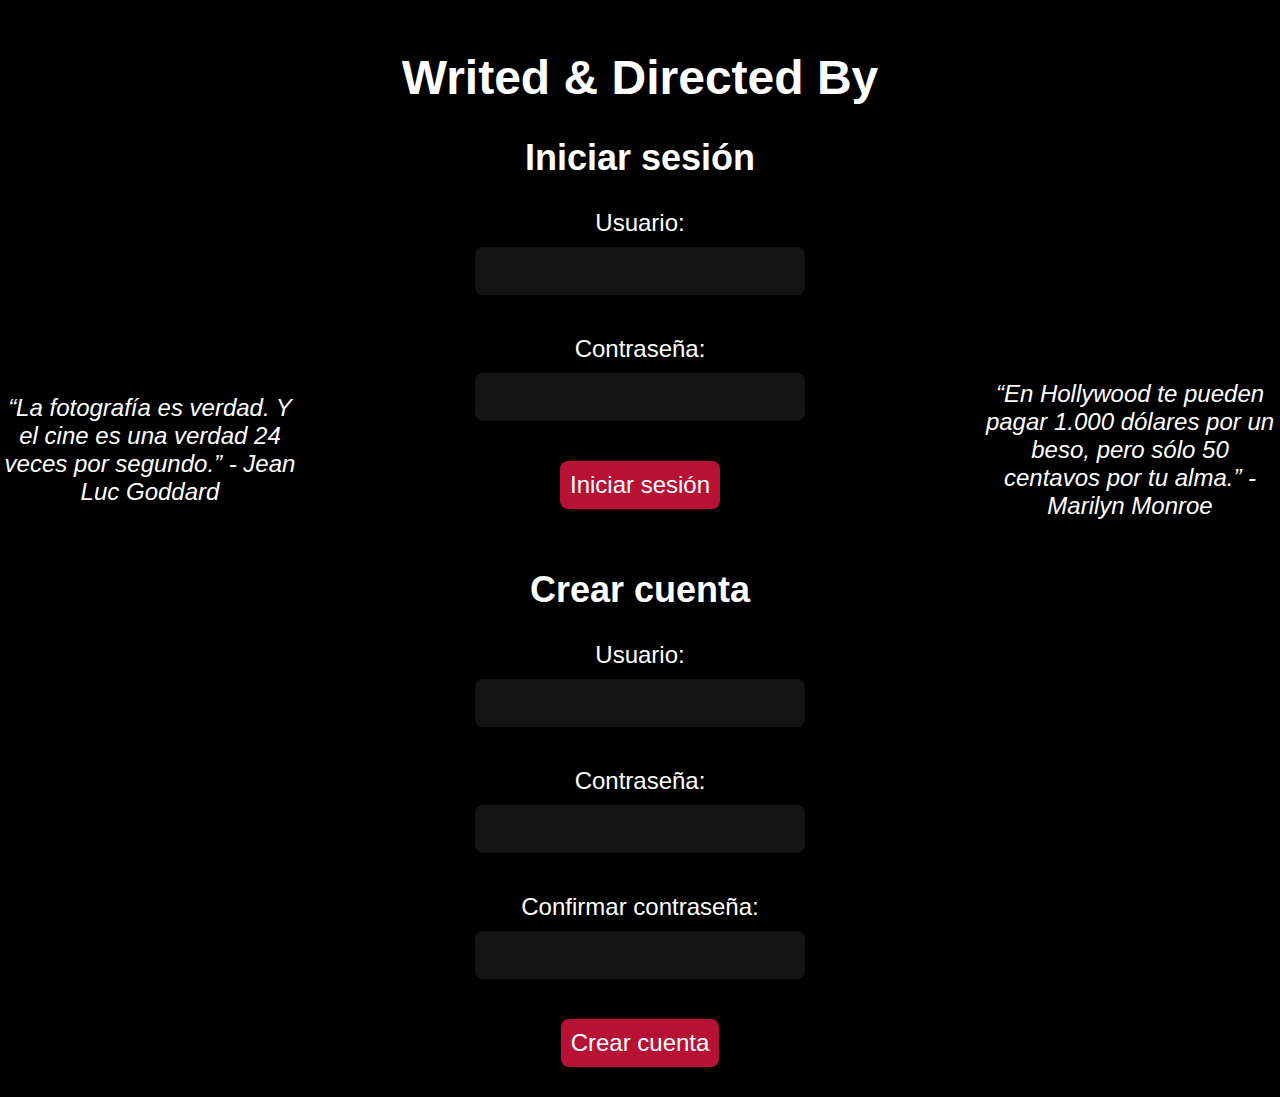
<file: Recursos/index.html>
<!DOCTYPE html>
<html>
<head>
	<meta http-equiv="Content-Type" content="text/html; charset=utf-8"/>
	<title>Iniciar sesión o crear cuenta</title>
	<style>
		body {
			background-color: black;
			color: white;
			font-family: 'Roboto', sans-serif;
			text-align: center;
			margin: 0;
			padding: 0;
		}
		h1 {
			font-size: 48px;
			margin-top: 50px;
		}
		h2 {
			font-size: 36px;
			margin-top: 30px;
		}
		label {
			display: block;
			font-size: 24px;
			margin-top: 20px;
		}
		input[type="text"], input[type="password"] {
			border: none;
			border-radius: 8px;
			padding: 10px;
			font-size: 24px;
			background-color: #141414;
			color: white;
			margin-top: 10px;
			margin-bottom: 20px;
		}
		input[type="submit"] {
			border: none;
			border-radius: 8px;
			padding: 10px;
			font-size: 24px;
			background-color: #B71234;
			color: white;
			cursor: pointer;
			margin-top: 20px;
			margin-bottom: 30px;
		}
		.left-quote, .right-quote {
			font-style: italic;
			font-size: 24px;
			position: absolute;
			top: 50%;
			transform: translateY(-50%);
			width: 300px;
			margin: 0;
			padding: 0;
		}
		.left-quote {
			left: 0;
		}
		.right-quote {
			right: 0;
		}
	</style>
</head>
<body>
	<h1>Writed & Directed By</h1>
	<h2>Iniciar sesión</h2>
	<form action="login.php" method="post">
		<label for="usuario">Usuario:</label>
		<input type="text" id="usuario" name="usuario" required>
		<br>
		<label for="contrasena">Contraseña:</label>
		<input type="password" id="contrasena" name="contrasena" required>
		<br>
		<input type="submit" value="Iniciar sesión">
	</form>
	<h2>Crear cuenta</h2>
	<form action="registro.php" method="post">
		<label for="usuario">Usuario:</label>
		<input type="text" id="usuario" name="usuario" required>
		<br>
		<label for="contrasena">Contraseña:</label>
		<input type="password" id="contrasena" name="contrasena" required>
		<br>
		<label for="confirmar_contrasena">Confirmar contraseña:</label>
		<input type="password" id="confirmar_contrasena" name="confirmar_contrasena" required>
		<br>
		<input type="submit" value="Crear cuenta">
	</form>
	<p class="left-quote">&ldquo;La fotografía es verdad. Y el cine es una verdad 24 veces por segundo.&rdquo; - Jean Luc Goddard</p>
	<p class="right-quote">&ldquo;En Hollywood te pueden pagar 1.000 dólares por un beso, pero sólo 50 centavos por tu alma.&rdquo; - Marilyn Monroe</p>
</body
</file>
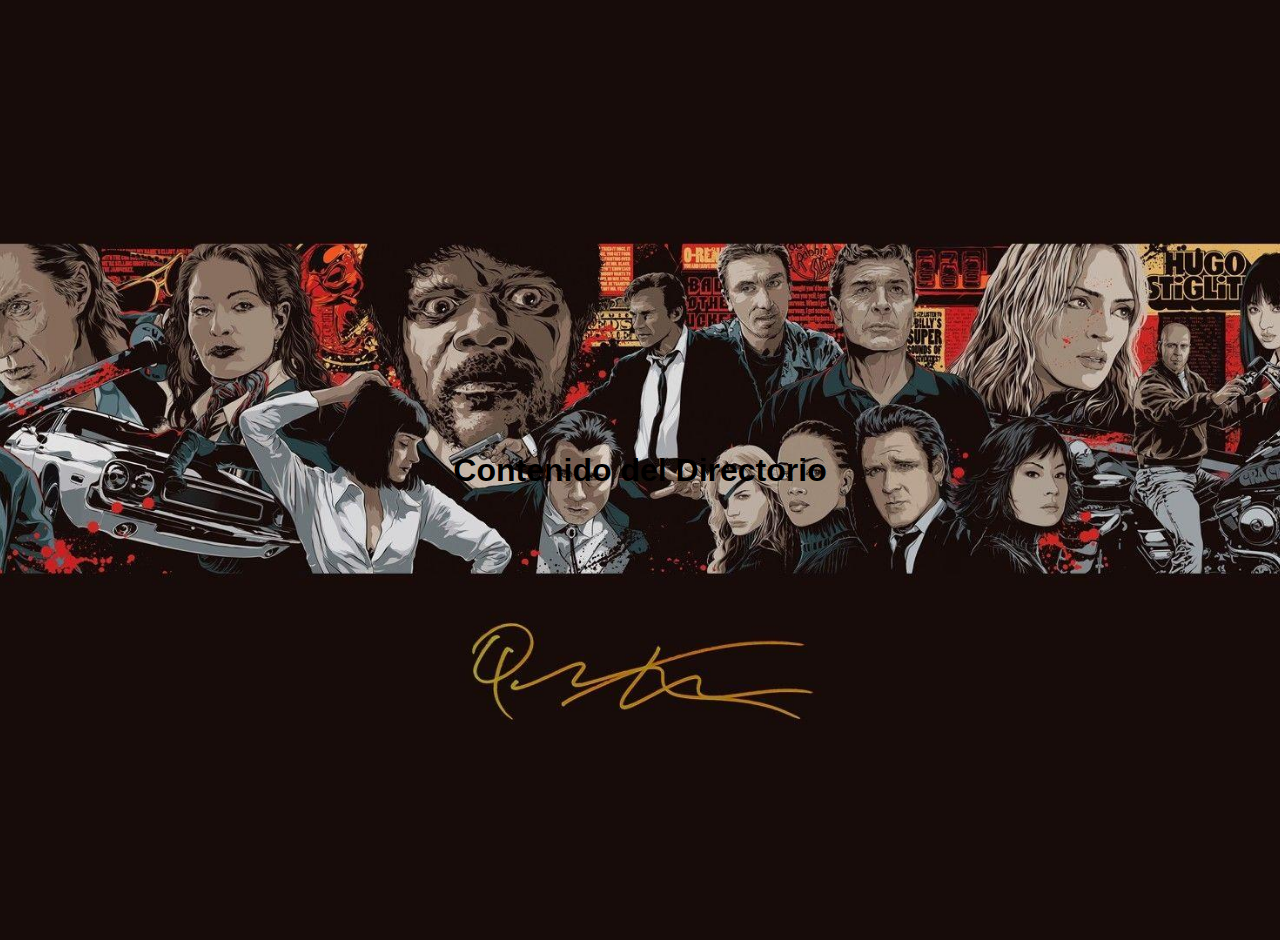
<file: 2- index/html/welcome.html>
<!DOCTYPE html>
<html>
<head>
  <link rel="stylesheet" type="text/css" href="../css/style.css">
  <title>Contenido del Directorio</title>
  <style>
    body {
      font-family: Arial, sans-serif;
      margin: 20px;
    }

    h1 {
      text-align: center;
    }

    ul {
      list-style-type: none;
      padding: 0;
    }

    li {
      margin-bottom: 5px;
    }

    a {
      text-decoration: none;
    }
  </style>
</head>
<body>
  <h1>Contenido del Directorio</h1>
  <ul>
    <?php include('../php/directory_listing.php'); ?>
  </ul>
</body>
</html>
</file>
<file: 2- index/css/style.css>
* {
    margin: 0;
    padding: 0;
    box-sizing: border-box;
    font-family: 'Poppins', sans-serif;
}

body {
   display: flex;
   justify-content: center;
   align-items: center;
   min-height: 100vh;
   background-image: url('../sources/background.jpg');
   background-size: cover;
   background-position: center;
}

header {
    position: fixed;
    top: 0;
    left: 0;
    width: 100%;
    padding: 20px 100px;
    display: flex;
    justify-content: space-between;
    align-items: center;
    z-index: 99;
}

.logo {
    font-size: 2em;
    color: #fff;
    user-select: none;
    font-family: itc Busorama;
}

.navigation a {
    position: relative;
    font-size: 1.1em;
    color: #fff;
    text-decoration: none;
    font-weight: 500;
    margin-left: 40px;
}

.navigation a::after {
    content: '';
    position: absolute;
    left: 0;
    bottom: -6px;
    width: 100%;
    height: 3px;
    background: #fff;
    border-radius: 5px;
    transform-origin: right;
    transform: scaleX(0);
    transition: transform .5s;
}

.navigation a:hover::after {
    transform-origin: left;    
    transform: scaleX(1);
}

.navigation .btnLogin-popup {
    width: 130px;
    height: 50px;
    background: transparent;
    border: 2px solid #fff;
    outline: none;
    border-radius: 6px;
    cursor: pointer;
    font-size: 1.1em;
    color: #fff;
    font-weight: 500;
    margin-left: 40px;
    transition: .5s;
}

.navigation .btnLogin-popup:hover {
    background: #fff;
    color: #b4bec6;
}

.wrapper {
    position: relative;
    width: 400px;
    height: 440px;
    background: transparent;
    border: 2px solid rgba(255, 255, 255, .5);
    border-radius: 20px;
    backdrop-filter: blur(20px);
    box-shadow: 0 0 30px rgba(0, 0, 0, .5);
    display: flex;
    justify-content: center;
    align-items: center;
    overflow: hidden;
    transform: scale(0);
    transition: transform .5s ease, height .2s ease;
}

.wrapper.active-popup {
    transform: scale(1);
}

.wrapper.active {
    height: 520px;
}

.wrapper .form-box {
    width: 100%;
    padding: 40px;
}

.wrapper .form-box.login {
    transition: transform .18s ease;
    transform: translateX(0);    
}

.wrapper.active .form-box.login {
    transition: none;
    transform: translateX(-400px);
}

.wrapper .form-box.register {
    position: absolute;
    transition: none;
    transform: translateX(400px);
}

.wrapper.active .form-box.register {
    transition: transform .18s ease;
    transform: translateX(0);    
}

.wrapper .icon-close {
    position: absolute;
    top: 0;
    right: 0;
    width: 45px;
    height: 45px;
    background: #b4bec6;
    font-size: 2em;
    color: #504e4e;
    display: flex;
    justify-content: center;
    align-items: center;
    border-bottom-left-radius: 20px;
    cursor: pointer;
    z-index: 1;
}

.form-box h2 {
    font-size: 2em;
    color: #b4bec6;
    text-align: center;
}

.input-box {
    position: relative;
    width: 100%;
    height: 50px;
    border-bottom: 2px solid #b4bec6;
    margin: 30px 0;
}

.input-box label {
    position: absolute;
    top: 50%;
    left: 5px;
    transform: translateY(-50%);
    font-size: 1em;
    color: #b4bec6;
    font-weight: 500;
    pointer-events: none;
    transition: .5s;
}

.input-box input:focus~label,
.input-box input:valid~label {
    top: -5px;
}

.input-box input {
    width: 100%;
    height: 100%;
    background: transparent;
    border: none;
    outline: none;
    font-size: 1em;
    color: #b4bec6;
    font-weight: 600;
    padding: 0 35px 0 5px;
}

.input-box .icon {
    position: absolute;
    right: 8px;
    font-size: 1.2em;
    color: #b4bec6;
    line-height: 57px;
}

.remember-forgot {
    font-size: .9em;
    color: #b4bec6;
    font-weight: 500;
    margin: -15px 0 15px;
    display: flex;
    justify-content: space-between;
}

.remember-forgot label input {
    accent-color: #b4bec6;
    margin-right: 3px;
}

.remember-forgot a {
    color: #b4bec6;
    text-decoration: none;
}

.remember-forgot a:hover {
    text-decoration: underline;
}

.btn {
    width: 100%;
    height: 45px;
    background: #b4bec6;
    border: none;
    outline: none;
    border-radius: 6px;
    cursor: pointer;
    font-size: 1em;
    color: #fff;
    font-weight: 500;
}

.login-register {
    font-size: .9em;
    color: #b4bec6;
    text-align: center;
    font-weight: 500;
    margin: 25px 0 10px;
}

.login.register p a {
    color: #b4bec6;
    text-decoration: none;
    font-weight: 600;
}

.login-register p a:hover {
    text-decoration: underline;
}

.info-box {
    position: relative;
    width: 1200px;
    height: 600px;
    background: transparent;
    border: 2px solid rgba(255, 255, 255, .5);
    border-radius: 20px;
    backdrop-filter: blur(20px);
    box-shadow: 0 0 30px rgba(0, 0, 0, .5);
    display: flex;
    justify-content: center;
    align-items: center;
    left: -15%;
}

.info-box h2 {
    margin-top: -40%;
    justify-content: center;
    align-items: center;
    color: antiquewhite;
}

.info-box p {
    color: rgb(251, 255, 255);
   position: absolute;
   font-family: 'Poppins';
   font-size: 115%;
   text-align: center;
   }
</file>
